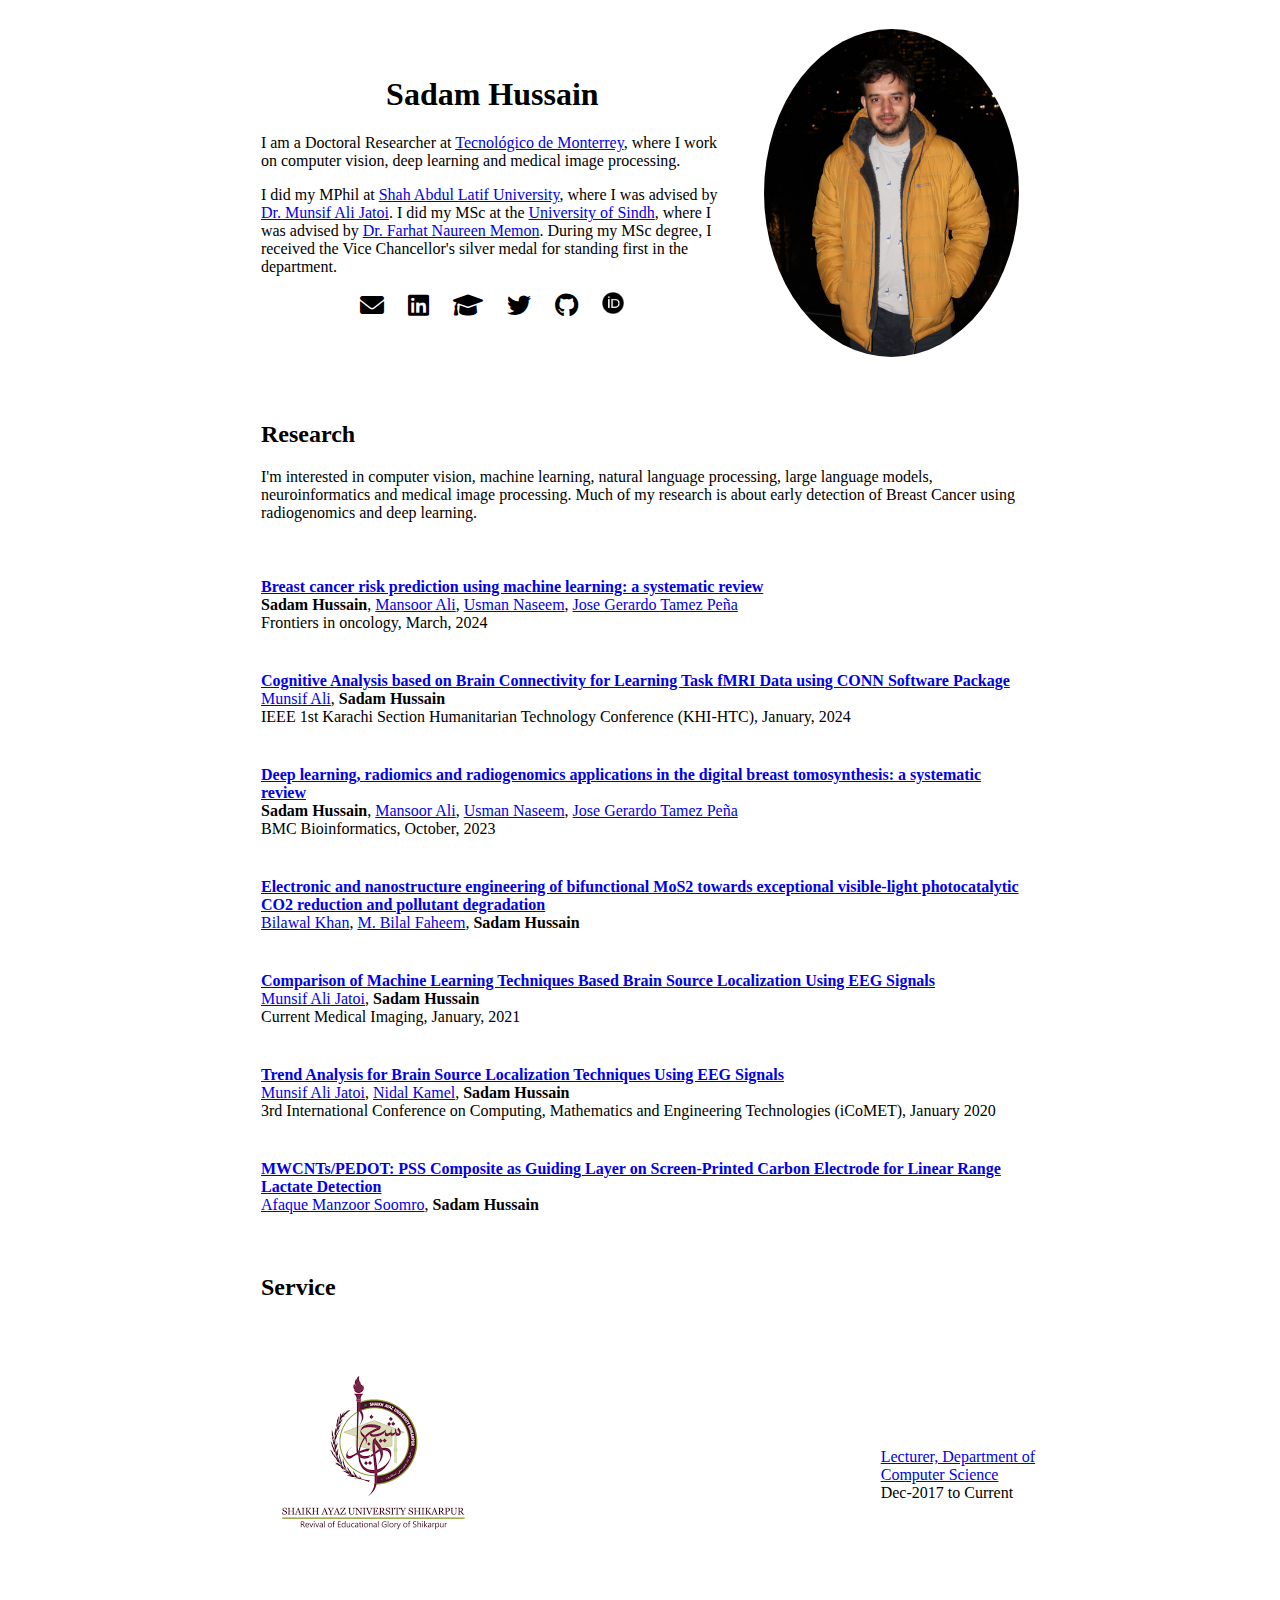
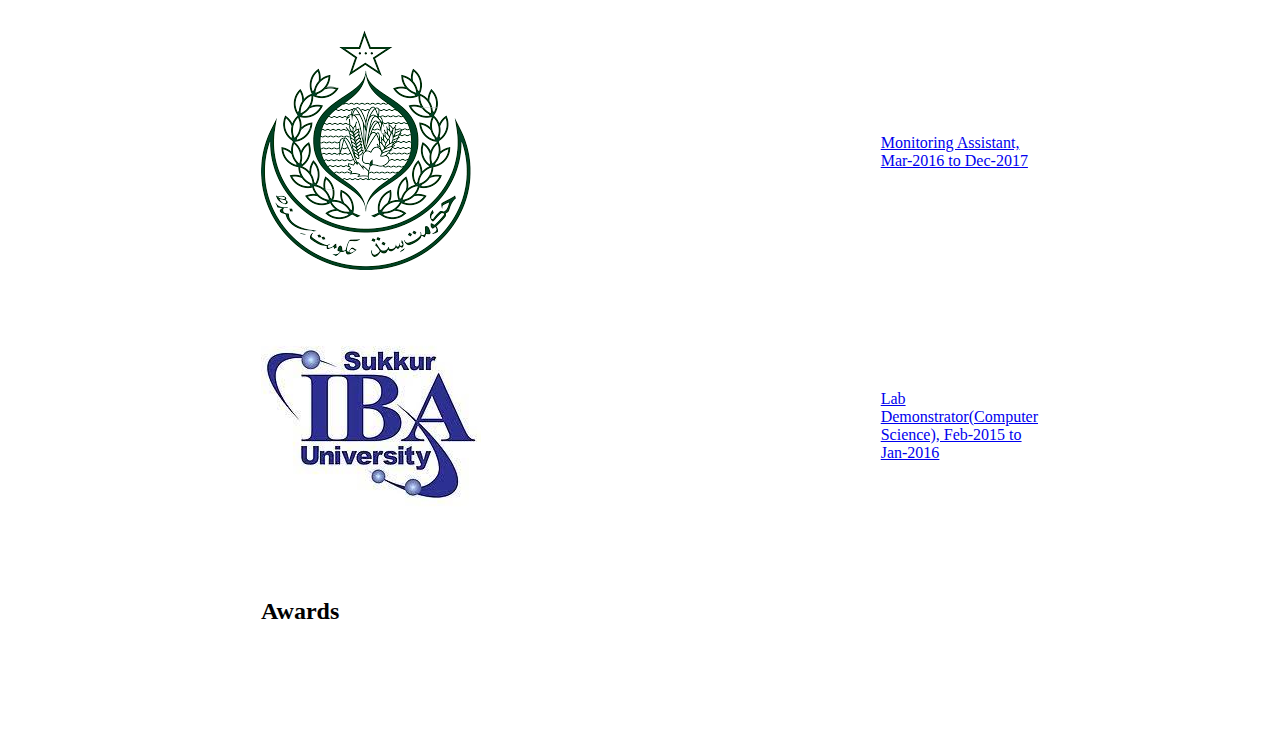
<file: index.html>
<!DOCTYPE HTML>
<html lang="en">
<head>
  <meta http-equiv="Content-Type" content="text/html; charset=UTF-8">
  <title>Sadam Hussain</title>
  <meta name="author" content="Sadam Hussain">
  <meta name="viewport" content="width=device-width, initial-scale=1">
  <link rel="stylesheet" type="text/css" href="stylesheet.css">
  <link rel="icon" type="image/jpg" href="st.JPG">
  <link rel="stylesheet" href="https://cdnjs.cloudflare.com/ajax/libs/font-awesome/6.0.0-beta3/css/all.min.css">
  <style>
    .circular-image {
      width: 100%;
      max-width: 100%;
      border-radius: 50%;
    }
    .icon-links a {
      margin: 0 10px;
      color: black;
      font-size: 24px;
      text-decoration: none;
    }
  </style>
</head>
<body>
  <table style="width:100%;max-width:800px;border:0;border-spacing:0;border-collapse:separate;margin:auto;">
    <tbody>
      <tr>
        <td>
          <table style="width:100%;border:0;border-spacing:0;border-collapse:separate;margin:auto;">
            <tbody>
              <tr>
                <td style="padding:2.5%;width:63%;vertical-align:middle;">
                  <h1 style="text-align:center;">Sadam Hussain</h1>
                  <p>
                    I am a Doctoral Researcher at <a href="https://tec.mx/es">Tecnológico de Monterrey</a>, where I work on computer vision, deep learning and medical image processing.
                  </p>
                  <p>
                    I did my MPhil at <a href="https://salu.edu.pk/">Shah Abdul Latif University</a>, where I was advised by <a href="https://www.shu.edu.pk/assests/faculty_profiles/biomed_profile/munsifali.pdf">Dr. Munsif Ali Jatoi</a>. I did my MSc at the <a href="https://usindh.edu.pk/">University of Sindh</a>, where I was advised by <a href="https://scholar.google.com/citations?user=VvWmW0sAAAAJ&hl=en">Dr. Farhat Naureen Memon</a>. During my MSc degree, I received the Vice Chancellor's silver medal for standing first in the department.
                  </p>
                  <p class="icon-links" style="text-align:center;">
                    <a href="mailto:a01753094@itesm.mx"><i class="fas fa-envelope"></i></a>
                    <a href="https://www.linkedin.com/in/sadam-hussain-58178a6a/"><i class="fab fa-linkedin"></i></a>
                    <a href="https://scholar.google.com/citations?user=FI61AWAAAAAJ&hl=en"><i class="fas fa-graduation-cap"></i></a>
                    <a href="https://twitter.com/SadamHussainPhD"><i class="fab fa-twitter"></i></a>
                    <a href="https://github.com/teevino19"><i class="fab fa-github"></i></a>
                    <a href="https://orcid.org/my-orcid?orcid=0000-0002-3453-0785" target="_blank" rel="noopener noreferrer"><img src="orcid.png" alt="ORCID iD" title="ORCID iD" width="22" height="22"></a>
                  </p>
                </td>
                <td style="padding:2.5%;width:40%;max-width:40%;">
                  <a href="st.JPG"><img style="width:100%;max-width:100%;" alt="profile photo" src="st.JPG" class="circular-image hoverZoomLink"></a>
                </td>
              </tr>
            </tbody>
          </table>
          <table style="width:100%;border:0;border-spacing:0;border-collapse:separate;margin:auto;">
            <tbody>
              <tr>
                <td style="padding:20px;width:100%;vertical-align:middle;">
                  <h2>Research</h2>
                  <p>
                    I'm interested in computer vision, machine learning, natural language processing, large language models, neuroinformatics and medical image processing. Much of my research is about early detection of Breast Cancer using radiogenomics and deep learning.
                  </p>
                </td>
              </tr>
            </tbody>
          </table>
          <table style="width:100%;border:0;border-spacing:0;border-collapse:separate;margin:auto;">
            <tbody>
              <tr>
                <td style="padding:20px;width:75%;vertical-align:middle;">
                  <a href="https://www.frontiersin.org/journals/oncology/articles/10.3389/fonc.2024.1343627/full">
                    <strong>Breast cancer risk prediction using machine learning: a systematic review</strong>
                  </a>
                  <br>
                  <strong>Sadam Hussain</strong>,
                  <a href="https://scholar.google.com/citations?user=x6dbM84AAAAJ&hl=en">Mansoor Ali</a>,
                  <a href="https://scholar.google.com/citations?user=61Ou1P8AAAAJ&hl=en">Usman Naseem</a>,
                  <a href="https://scholar.google.com/citations?user=0QYfOC0AAAAJ&hl=en">Jose Gerardo Tamez Peña</a>
                  <br>
                  Frontiers in oncology, March, 2024 </>
                </td>
              </tr>
              <tr>
                <td style="padding:20px;width:75%;vertical-align:middle;">
                  <a href="https://ieeexplore.ieee.org/abstract/document/10482112">
                    <strong>Cognitive Analysis based on Brain Connectivity for Learning Task fMRI Data using CONN Software Package</strong>
                  </a>
                  <br>
                  <a href="https://scholar.google.com.pk/citations?user=RvABltwAAAAJ&hl=en">Munsif Ali</a>,
                  <strong>Sadam Hussain</strong>
                  <br>
                  IEEE 1st Karachi Section Humanitarian Technology Conference (KHI-HTC), January, 2024 </>
                </td>
              </tr>
              <tr>
                <td style="padding:20px;width:75%;vertical-align:middle;">
                  <a href="https://link.springer.com/article/10.1186/s12859-023-05515-6">
                    <strong>Deep learning, radiomics and radiogenomics applications in the digital breast tomosynthesis: a systematic review</strong>
                  </a>
                  <br>
                  <strong>Sadam Hussain</strong>,
                  <a href="https://scholar.google.com/citations?user=x6dbM84AAAAJ&hl=en">Mansoor Ali</a>,
                  <a href="https://scholar.google.com/citations?user=61Ou1P8AAAAJ&hl=en">Usman Naseem</a>,
                  <a href="https://scholar.google.com/citations?user=0QYfOC0AAAAJ&hl=en">Jose Gerardo Tamez Peña</a>
                  <br>
                  BMC Bioinformatics, October, 2023 </>
                </td>
              </tr>
              <tr>
                <td style="padding:20px;width:75%;vertical-align:middle;">
                  <a href="https://www.sciencedirect.com/science/article/abs/pii/S0304389419309264">
                    <strong>Electronic and nanostructure engineering of bifunctional MoS2 towards exceptional visible-light photocatalytic CO2 reduction and pollutant degradation</strong>
                  </a>
                  <br>
                  <a href="https://scholar.google.com/citations?user=Zl2vkxMAAAAJ&hl=en">Bilawal Khan</a>,
                  <a href="https://scholar.google.com/citations?user=BBFoSA8AAAAJ&hl=en">M. Bilal Faheem</a>, 
                  <strong>Sadam Hussain</strong>
                </td>
              </tr>
              <tr>
                <td style="padding:20px;width:75%;vertical-align:middle;">
                  <a href="https://www.ingentaconnect.com/contentone/ben/cmir/2021/00000017/00000001/art00009">
                    <strong>Comparison of Machine Learning Techniques Based Brain Source Localization Using EEG Signals</strong>
                  </a>
                  <br>
                  <a href="https://scholar.google.com/citations?user=Zl2vkxMAAAAJ&hl=en">Munsif Ali Jatoi</a>,
                  <strong>Sadam Hussain</strong>
                  <br>
                  Current Medical Imaging, January, 2021 </>
                </td>
              </tr>
              <tr>
                <td style="padding:20px;width:75%;vertical-align:middle;">
                  <a href="https://ieeexplore.ieee.org/abstract/document/9074146">
                    <strong>Trend Analysis for Brain Source Localization Techniques Using EEG Signals</strong>
                  </a>
                  <br>
                  <a href="https://scholar.google.com/citations?user=Zl2vkxMAAAAJ&hl=en">Munsif Ali Jatoi</a>,
                  <a href="https://scholar.google.com/citations?user=Yne66LwAAAAJ&hl=en">Nidal Kamel</a>,
                  <strong>Sadam Hussain</strong>
                  <br>
                  3rd International Conference on Computing, Mathematics and Engineering Technologies (iCoMET), January 2020 </>
                </td>
              </tr>
              <tr>
                <td style="padding:20px;width:75%;vertical-align:middle;">
                  <a href="https://iopscience.iop.org/article/10.1149/1945-7111/abeaee/meta">
                    <strong>MWCNTs/PEDOT: PSS Composite as Guiding Layer on Screen-Printed Carbon Electrode for Linear Range Lactate Detection</strong>
                  </a>
                  <br>
                  <a href="https://scholar.google.com/citations?user=6_jyXuMAAAAJ&hl=en">Afaque Manzoor Soomro</a>,
                  <strong>Sadam Hussain</strong>
                </td>
              </tr>
            </tbody>
          </table>
          <table style="width:100%;border:0;border-spacing:0;border-collapse:separate;margin:auto;">
            <tbody>
              <tr>
                <td style="padding:20px;width:100%;vertical-align:middle;">
                  <h2>Service</h2>
                </td>
              </tr>
              <tr>
                <td style="padding:20px;width:20%;vertical-align:middle;">
                  <img src="shaikh.png" alt="Lecturer">
                </td>
                <td style="width:75%;vertical-align:middle;">
                  <a href="https://saus.edu.pk/">Lecturer, Department of Computer Science</a>
                  <br>
                  Dec-2017 to Current</>
                  
                </td>
              </tr>
              <tr>
                <td style="padding:20px;width:20%;vertical-align:middle;">
                  <img src="gos.png" alt="Monitoring Assistant">
                </td>
                <td style="width:75%;vertical-align:middle;">
                  <a href="#">Monitoring Assistant, Mar-2016 to Dec-2017</a>
                </td>
              </tr>
              <tr>
                <td style="padding:20px;width:20%;vertical-align:middle;">
                  <img src="siba.jpeg" alt="Lab Demonstrator">
                </td>
                <td style="width:75%;vertical-align:middle;">
                  <a href="https://www.iba-suk.edu.pk/">Lab Demonstrator(Computer Science), Feb-2015 to Jan-2016</a>
                </td>
              </tr>
            </tbody>
          </table>
          <table style="width:100%;border:0;border-spacing:0;border-collapse:separate;margin:auto;">
            <tbody>
              <tr>
                <td style="padding:20px;width:100%;vertical-align:middle;">
                  <h2>Awards</h2>
                </td>
              </tr>
              <tr>
                <td style="padding:20px;width:100%;vertical-align:middle;">
                  <p></p>
                </td>
              </tr>
            </tbody>
          </table>
        </td>
      </tr>
    </tbody>
  </table>
</body>
</html>
</file>
<file: stylesheet.css>
.circular-image {
  width: 100%;
  max-width: 100%;
  border-radius: 50%;
}
.icon-links a {
  margin: 0 10px;
  color: black;
  font-size: 24px;
  text-decoration: none;
}
</file>
